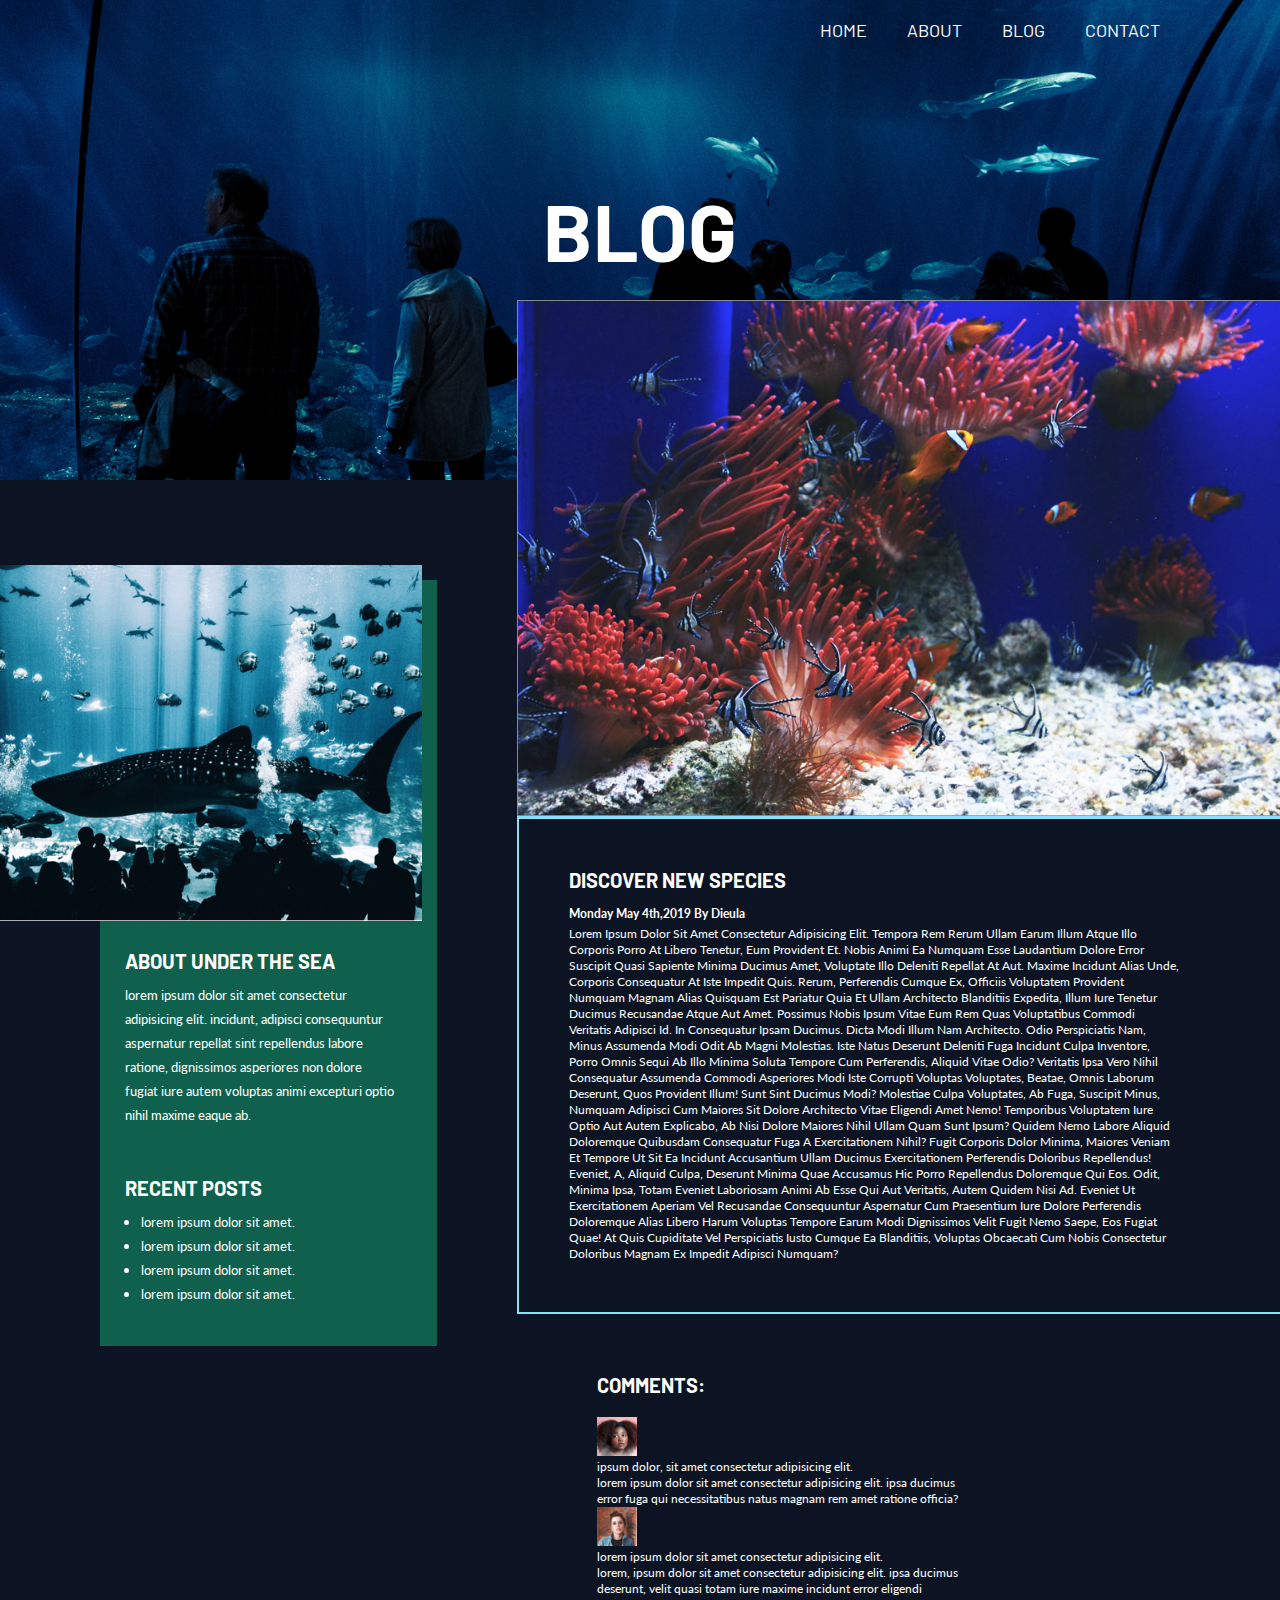
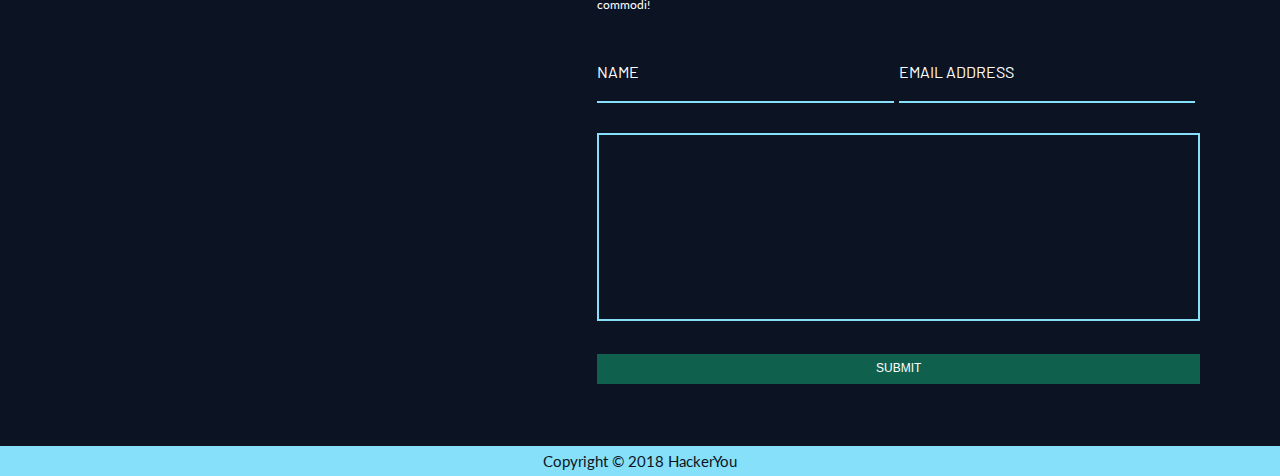
<file: blog.html>
<!DOCTYPE html>
<html lang="en">
  <head>
    <meta charset="UTF-8" />
    <meta name="viewport" content="width=device-width, initial-scale=1.0" />
    <title>👀BLOG👀</title>
    <link rel="stylesheet" href="./styles/styles.css" />
    <link
      href="https://fonts.googleapis.com/css2?family=Barlow:wght@700&family=Lato&display=swap"
      rel="stylesheet"
    />
  </head>
  <body>
    <nav class="navbar">
      <ul class="flex-container centered">
        <li><a href="index.html">Home</a></li>
        <li><a href="#">About</a></li>
        <li><a href="blog.html">Blog</a></li>
        <li><a href="contact.html">Contact</a></li>
      </ul>
      <h1>Blog</h1>
    </nav>
    <main class="container">
      <div class="flexitem1">
        <div class="shark">
          <img src="./assets/side-blog-image.jpg" alt="shark" />
        </div>
        <section class="first">
          <h4>About Under the Sea</h4>
          <p>
            Lorem ipsum dolor sit amet consectetur adipisicing elit. Incidunt,
            adipisci consequuntur aspernatur repellat sint repellendus labore
            ratione, dignissimos asperiores non dolore fugiat iure autem
            voluptas animi excepturi optio nihil maxime eaque ab.
          </p>
        </section>
        <section class="second">
          <h4>Recent Posts</h4>
          <ul>
            <li>
              <p>Lorem ipsum dolor sit amet.</p>
            </li>
            <li>
              <p>Lorem ipsum dolor sit amet.</p>
            </li>
            <li>
              <p>Lorem ipsum dolor sit amet.</p>
            </li>
            <li>
              <p>Lorem ipsum dolor sit amet.</p>
            </li>
          </ul>
        </section>
      </div>

      <div class="flexitem2">
        <div class="coral">
          <img src="./assets/blog-post-image.jpg" alt="coral" />
        </div>
        <div class="articles">
          <h3>Discover New Species</h3>
          <p class="high">Monday May 4th,2019 by Dieula</p>
          <p>
            Lorem ipsum dolor sit amet consectetur adipisicing elit. Tempora rem
            rerum ullam earum illum atque illo corporis porro at libero tenetur,
            eum provident et. Nobis animi ea numquam esse laudantium dolore
            error suscipit quasi sapiente minima ducimus amet, voluptate illo
            deleniti repellat at aut. Maxime incidunt alias unde, corporis
            consequatur at iste impedit quis. Rerum, perferendis cumque ex,
            officiis voluptatem provident numquam magnam alias quisquam est
            pariatur quia et ullam architecto blanditiis expedita, illum iure
            tenetur ducimus recusandae atque aut amet. Possimus nobis ipsum
            vitae eum rem quas voluptatibus commodi veritatis adipisci id. In
            consequatur ipsam ducimus. Dicta modi illum nam architecto. Odio
            perspiciatis nam, minus assumenda modi odit ab magni molestias. Iste
            natus deserunt deleniti fuga incidunt culpa inventore, porro omnis
            sequi ab illo minima soluta tempore cum perferendis, aliquid vitae
            odio? Veritatis ipsa vero nihil consequatur assumenda commodi
            asperiores modi iste corrupti voluptas voluptates, beatae, omnis
            laborum deserunt, quos provident illum! Sunt sint ducimus modi?
            Molestiae culpa voluptates, ab fuga, suscipit minus, numquam
            adipisci cum maiores sit dolore architecto vitae eligendi amet nemo!
            Temporibus voluptatem iure optio aut autem explicabo, ab nisi dolore
            maiores nihil ullam quam sunt ipsum? Quidem nemo labore aliquid
            doloremque quibusdam consequatur fuga a exercitationem nihil? Fugit
            corporis dolor minima, maiores veniam et tempore ut sit ea incidunt
            accusantium ullam ducimus exercitationem perferendis doloribus
            repellendus! Eveniet, a, aliquid culpa, deserunt minima quae
            accusamus hic porro repellendus doloremque qui eos. Odit, minima
            ipsa, totam eveniet laboriosam animi ab esse qui aut veritatis,
            autem quidem nisi ad. Eveniet ut exercitationem aperiam vel
            recusandae consequuntur aspernatur cum praesentium iure dolore
            perferendis doloremque alias libero harum voluptas tempore earum
            modi dignissimos velit fugit nemo saepe, eos fugiat quae! At quis
            cupiditate vel perspiciatis iusto cumque ea blanditiis, voluptas
            obcaecati cum nobis consectetur doloribus magnam ex impedit adipisci
            numquam?
          </p>
        </div>

        <div class="feedback">
          <div class="comments">
            <h3>Comments:</h3>
            <p>
              <span><img src="./assets/comment-1.jpg" alt="girlface" /></span>
              ipsum dolor, sit amet consectetur adipisicing elit.
            </p>
            <p>
              Lorem ipsum dolor sit amet consectetur adipisicing elit. Ipsa
              ducimus error fuga qui necessitatibus natus magnam rem amet
              ratione officia?
            </p>
            <p>
              <span><img src="./assets/comment-2.jpg" alt="girlface" /></span
              >Lorem ipsum dolor sit amet consectetur adipisicing elit.
            </p>
            <p>
              Lorem, ipsum dolor sit amet consectetur adipisicing elit. Ipsa
              ducimus deserunt, velit quasi totam iure maxime incidunt error
              eligendi commodi!
            </p>
            <div class="form">
              <div class="flex-children">
                <label for="Name">Name</label>
                <input type="text" name="name" id="name" />
              </div>
              <div class="flex-children">
                <label for="Email address">Email address</label>
                <input type="email" name="email" id="email" />
              </div>
            </div>
            <textarea
              name="Message"
              id="message"
              cols="30"
              rows="10"
            ></textarea>
            <input type="submit" value="Submit" />
          </div>
        </div>
      </div>
    </main>
    <footer>
      <p>Copyright &copy 2018 HackerYou</p>
    </footer>
  </body>
</html>
</file>
<file: styles/styles.css>
html {
  line-height: 1.15;
  -ms-text-size-adjust: 100%;
  -webkit-text-size-adjust: 100%;
}

body {
  margin: 0;
}

article, aside, footer, header, nav, section {
  display: block;
}

h1 {
  font-size: 2em;
  margin: .67em 0;
}

figcaption, figure, main {
  display: block;
}

figure {
  margin: 1em 40px;
}

hr {
  -webkit-box-sizing: content-box;
          box-sizing: content-box;
  height: 0;
  overflow: visible;
}

pre {
  font-family: monospace,monospace;
  font-size: 1em;
}

a {
  background-color: transparent;
  -webkit-text-decoration-skip: objects;
}

abbr[title] {
  border-bottom: none;
  text-decoration: underline;
  -webkit-text-decoration: underline dotted;
          text-decoration: underline dotted;
}

b, strong {
  font-weight: inherit;
}

b, strong {
  font-weight: bolder;
}

code, kbd, samp {
  font-family: monospace,monospace;
  font-size: 1em;
}

dfn {
  font-style: italic;
}

mark {
  background-color: #ff0;
  color: #000;
}

small {
  font-size: 80%;
}

sub, sup {
  font-size: 75%;
  line-height: 0;
  position: relative;
  vertical-align: baseline;
}

sub {
  bottom: -.25em;
}

sup {
  top: -.5em;
}

audio, video {
  display: inline-block;
}

audio:not([controls]) {
  display: none;
  height: 0;
}

img {
  border-style: none;
}

svg:not(:root) {
  overflow: hidden;
}

button, input, optgroup, select, textarea {
  font-family: sans-serif;
  font-size: 100%;
  line-height: 1.15;
  margin: 0;
}

button, input {
  overflow: visible;
}

button, select {
  text-transform: none;
}

button, html [type=button], [type=reset], [type=submit] {
  -webkit-appearance: button;
}

button::-moz-focus-inner, [type=button]::-moz-focus-inner, [type=reset]::-moz-focus-inner, [type=submit]::-moz-focus-inner {
  border-style: none;
  padding: 0;
}

button:-moz-focusring, [type=button]:-moz-focusring, [type=reset]:-moz-focusring, [type=submit]:-moz-focusring {
  outline: 1px dotted ButtonText;
}

fieldset {
  padding: .35em .75em .625em;
}

legend {
  -webkit-box-sizing: border-box;
          box-sizing: border-box;
  color: inherit;
  display: table;
  max-width: 100%;
  padding: 0;
  white-space: normal;
}

progress {
  display: inline-block;
  vertical-align: baseline;
}

textarea {
  overflow: auto;
}

[type=checkbox], [type=radio] {
  -webkit-box-sizing: border-box;
          box-sizing: border-box;
  padding: 0;
}

[type=number]::-webkit-inner-spin-button, [type=number]::-webkit-outer-spin-button {
  height: auto;
}

[type=search] {
  -webkit-appearance: textfield;
  outline-offset: -2px;
}

[type=search]::-webkit-search-cancel-button, [type=search]::-webkit-search-decoration {
  -webkit-appearance: none;
}

::-webkit-file-upload-button {
  -webkit-appearance: button;
  font: inherit;
}

details, menu {
  display: block;
}

summary {
  display: list-item;
}

canvas {
  display: inline-block;
}

template {
  display: none;
}

[hidden] {
  display: none;
}

.clearfix:after {
  visibility: hidden;
  display: block;
  font-size: 0;
  content: '';
  clear: both;
  height: 0;
}

html {
  -webkit-box-sizing: border-box;
  box-sizing: border-box;
}

*, *:before, *:after {
  -webkit-box-sizing: inherit;
          box-sizing: inherit;
}

.sr-only {
  position: absolute;
  width: 1px;
  height: 1px;
  margin: -1px;
  border: 0;
  padding: 0;
  white-space: nowrap;
  -webkit-clip-path: inset(100%);
          clip-path: inset(100%);
  clip: rect(0 0 0 0);
  overflow: hidden;
}

.navbar-home {
  background-image: url(../assets/header-image.jpg);
  background-size: cover;
  height: 600px;
  background-position: center;
  background-repeat: no-repeat;
}

.navbar-home::after {
  content: "";
  display: block;
  width: 100%;
  background-color: rgba(0, 0, 0, 0.5);
  position: absolute;
  height: 600px;
  top: 0;
  left: 0;
  right: 0;
  bottom: 0;
}

.navbar-home h1 {
  width: 20%;
  position: relative;
  z-index: 2;
  margin-left: 150px;
  margin-top: 100px;
}

.flexitems {
  display: -webkit-box;
  display: -ms-flexbox;
  display: flex;
  -webkit-box-pack: justify;
      -ms-flex-pack: justify;
          justify-content: space-between;
}

.seafish {
  position: relative;
  z-index: 2;
  width: 50%;
  margin-top: 130px;
}

.seafish img {
  width: 100%;
}

.items {
  background-color: #0c1423;
  padding: 150px;
}

h3 {
  text-align: center;
}

p {
  text-align: left;
}

button {
  display: inline-block;
}

.btn {
  text-align: center;
}

img {
  width: 100%;
}

p {
  text-align: left;
}

@media (max-width: 960px) {
  ul .centered {
    -webkit-box-pack: center;
        -ms-flex-pack: center;
            justify-content: center;
  }
  .navbar-home {
    height: 50vh;
  }
  .navbar-home::after {
    height: 50vh;
  }
  .navbar-home h1 {
    width: 90%;
    margin: 100px auto;
  }
}

.one {
  background-color: #0f614e;
}

.one .part1 {
  display: -webkit-box;
  display: -ms-flexbox;
  display: flex;
  -webkit-box-pack: justify;
      -ms-flex-pack: justify;
          justify-content: space-between;
  padding-bottom: 30px;
}

.one .part1 .image {
  -webkit-transform: translateY(-25px);
          transform: translateY(-25px);
}

.text {
  margin: 0 120px;
  width: calc(60% - 240px);
  -ms-flex-item-align: center;
      -ms-grid-row-align: center;
      align-self: center;
}

.image {
  width: 40%;
}

.image img {
  width: 100%;
  height: auto;
  -webkit-box-shadow: 25px 25px #86e0f9;
          box-shadow: 25px 25px #86e0f9;
}

.one .part2 {
  display: -webkit-box;
  display: -ms-flexbox;
  display: flex;
  -webkit-box-orient: horizontal;
  -webkit-box-direction: reverse;
      -ms-flex-direction: row-reverse;
          flex-direction: row-reverse;
  -webkit-box-pack: justify;
      -ms-flex-pack: justify;
          justify-content: space-between;
}

.one .part2 .image {
  -webkit-transform: translateY(25px);
          transform: translateY(25px);
}

.one .part2 img {
  -webkit-box-shadow: -25px 25px #86e0f9;
          box-shadow: -25px 25px #86e0f9;
}

.two {
  background-color: #0c1423;
  padding: 60px;
}

.two .flex-container {
  display: -webkit-box;
  display: -ms-flexbox;
  display: flex;
  padding: 30px;
  -webkit-box-pack: space-evenly;
      -ms-flex-pack: space-evenly;
          justify-content: space-evenly;
}

.two .flex-container .flex-items {
  width: 40%;
}

.two .flex-container .flex-items span {
  display: inline-block;
  border-radius: 50%;
  background-color: #86e0f9;
  padding: 5px;
  margin-right: 10px;
}

.flex-items h4 {
  text-align: left;
}

.banner img {
  height: auto;
  width: 100%;
}

.four {
  background-color: #0c1423;
  padding: 70px;
}

.four .wrapper {
  display: -webkit-box;
  display: -ms-flexbox;
  display: flex;
  -webkit-box-pack: center;
      -ms-flex-pack: center;
          justify-content: center;
}

.four .wrapper .side-photo {
  margin-right: 50px;
  width: calc(20% - 50px);
}

.four .wrapper .side-photo img {
  width: 100%;
  -webkit-box-shadow: 20px 15px #86e0f9;
          box-shadow: 20px 15px #86e0f9;
}

.side-text {
  margin: 0 30px;
  width: calc(60% - 60px);
}

.side-text h3 {
  text-align: left;
}

.five {
  background-color: #0f614e;
}

.five .wrapper {
  display: -webkit-box;
  display: -ms-flexbox;
  display: flex;
  padding: 60px;
}

.five .wrapper .gallery {
  margin: 10px;
  width: calc(100% / 3 - 20px);
}

.five .wrapper .gallery img {
  width: 100%;
  height: auto;
}

@media (max-width: 870px) {
  .part1,
  .part2 {
    -ms-flex-wrap: wrap;
        flex-wrap: wrap;
  }
  .part2 {
    padding-bottom: 50px;
  }
  .part2 .text {
    margin: 50px;
  }
  .text {
    width: 80%;
    margin: 50px;
  }
  .text h4,
  .text p,
  .text .readbtn {
    text-align: center;
  }
  .image {
    width: 100%;
    height: auto;
  }
  .image img {
    -webkit-box-shadow: none;
            box-shadow: none;
  }
  .two .flex-container {
    -ms-flex-wrap: wrap;
        flex-wrap: wrap;
    padding: 0;
  }
  .two .flex-container .flex-items {
    width: 100%;
    margin: 20px 0;
  }
  .locations {
    margin-bottom: 20px;
  }
  .four .wrapper .side-photo {
    width: 50%;
  }
  .four .wrapper .side-photo img {
    -webkit-box-shadow: none;
            box-shadow: none;
  }
}

@media (max-width: 870px) and (max-width: 768px) {
  .items {
    padding: 50px;
  }
  .items .wrapper p {
    text-align: center;
  }
  .seafish {
    display: none;
  }
  .four {
    padding: 10px;
  }
  .four .wrapper {
    -ms-flex-wrap: wrap;
        flex-wrap: wrap;
  }
  .four .wrapper .side-photo {
    width: 100%;
    margin: 0 auto;
  }
  .four .wrapper .side-photo img {
    height: 500px;
  }
  .four .wrapper .side-text {
    width: 100%;
    margin: 40px;
  }
  .four .wrapper .side-text h3,
  .four .wrapper .side-text p {
    text-align: center;
  }
}

@media (max-width: 870px) {
  .five .wrapper {
    -ms-flex-wrap: wrap;
        flex-wrap: wrap;
  }
  .five .wrapper .gallery {
    width: 100%;
  }
}

.navbar {
  background-image: url(../assets/blog-header.jpg);
  background-size: cover;
  background-position: center;
  background-repeat: no-repeat;
  padding-bottom: 150px;
}

.container {
  display: -webkit-box;
  display: -ms-flexbox;
  display: flex;
  -webkit-box-pack: justify;
      -ms-flex-pack: justify;
          justify-content: space-between;
  background-color: #0c1423;
}

.container .flexitem1 {
  margin: 100px 80px 700px 100px;
  width: calc(35% - 80px);
  display: -webkit-box;
  display: -ms-flexbox;
  display: flex;
  -webkit-box-orient: vertical;
  -webkit-box-direction: normal;
      -ms-flex-direction: column;
          flex-direction: column;
  background-color: #0f614e;
}

.container .flexitem1 .shark {
  margin: -15px 15px 15px -100px;
}

.first,
.second {
  width: 80%;
  margin: 10px 20px 40px 25px;
}

.first p {
  font-size: 13px;
  line-height: 1.5rem;
}

.second li {
  list-style-type: disc;
  text-transform: capitalize;
  font-weight: 400;
  margin-left: 16px;
}

.second li p {
  font-size: 13px;
  line-height: 1.5rem;
}

.flexitem2 {
  width: 65%;
}

.articles {
  border-bottom: solid 2px #86e0f9;
  border-left: solid 2px #86e0f9;
  padding: 50px 100px 50px 50px;
}

.articles h3 {
  text-align: left;
}

.articles p {
  font-size: 12px;
  text-transform: capitalize;
  line-height: 1rem;
}

.articles .high {
  line-height: 1.5rem;
  font-weight: bold;
}

.coral {
  margin-top: -180px;
  background-color: #86e0f9;
}

.coral img {
  height: auto;
}

.feedback {
  padding: 30px;
}

.feedback .comments p {
  width: 60%;
}

.feedback .comments p img {
  width: 40px;
}

.flex-children input[type="text"] {
  background-color: #0c1423;
}

.flex-children input[type="email"] {
  background-color: #0c1423;
}

.feedback textarea {
  background-color: #0c1423;
}

.feedback input[type="submit"] {
  background-color: #0f614e;
}

.comments {
  padding: 30px 50px;
}

.comments h3 {
  text-align: left;
  margin-bottom: 20px;
}

.comments p {
  width: 80%;
}

.comments span {
  display: block;
}

.form {
  margin-top: 50px;
}

@media (max-width: 960px) {
  .container {
    -ms-flex-wrap: wrap;
        flex-wrap: wrap;
  }
  .container .flexitem1 {
    width: 100%;
    margin-bottom: 250px;
  }
  .container .flexitem1 .shark {
    margin: 0;
  }
  .container .flexitem2 {
    width: 100%;
  }
}

@media (max-width: 480px) {
  .container .flexitem1 {
    margin: 0;
    margin-bottom: 150px;
  }
  .articles {
    padding: 10px;
  }
  .articles h3, .articles p {
    text-align: center;
  }
  .feedback .comments {
    padding: 10px;
  }
  .feedback .comments p {
    width: 100%;
  }
}

nav {
  background-image: url(../assets/contact-header.jpg);
  background-position: center;
  background-repeat: no-repeat;
  background-size: cover;
  padding-bottom: 130px;
}

nav h1 {
  text-align: center;
  padding-top: 70px;
}

.parent {
  background: #0c1423;
  padding-bottom: 150px;
}

.parent .flexbox {
  display: -webkit-box;
  display: -ms-flexbox;
  display: flex;
}

.info {
  margin: 70px;
  width: calc(30% - 140px);
}

.info .icons i {
  color: white;
  padding: 10px 10px 10px 0;
}

.contact {
  width: 60%;
  background-color: #0f614e;
  padding: 40px;
  margin-top: -150px;
  -webkit-box-shadow: -20px 20px #86e0f9;
          box-shadow: -20px 20px #86e0f9;
}

.contact label {
  text-transform: capitalize;
  font-size: 15px;
  font-weight: 400;
  font-family: "Lato", sans-serif;
  display: block;
  width: 100%;
}

.form {
  display: -webkit-box;
  display: -ms-flexbox;
  display: flex;
}

.flex-children {
  -webkit-box-flex: 1;
      -ms-flex: 1;
          flex: 1;
}

input[type=text], input[type=email] {
  width: calc(100% - 5px);
  margin-right: 5px;
  border: none;
  background-color: #0f614e;
  border-bottom: solid 2px #86e0f9;
}

textarea {
  width: 100%;
  resize: none;
  border: solid 2px #86e0f9;
  background-color: #0f614e;
  margin: 30px auto;
}

input[type=submit] {
  width: 100%;
  background-color: #0c1423;
  border: none;
  height: 30px;
  font-size: 12px;
}

@media (max-width: 960px) {
  ul.centered {
    -webkit-box-pack: center;
        -ms-flex-pack: center;
            justify-content: center;
  }
  .flexbox {
    -webkit-box-orient: vertical;
    -webkit-box-direction: reverse;
        -ms-flex-direction: column-reverse;
            flex-direction: column-reverse;
  }
  .flexbox .info {
    width: 80%;
    margin: 0 auto;
    background-color: #0f614e;
    padding: 50px;
  }
  .flexbox .contact {
    width: 80%;
    margin: 50px auto;
    -webkit-box-shadow: none;
            box-shadow: none;
  }
  .flexbox .contact .form {
    -webkit-box-orient: vertical;
    -webkit-box-direction: normal;
        -ms-flex-direction: column;
            flex-direction: column;
  }
  .flexbox .contact .form .flex-children {
    margin: 10px;
  }
}

* {
  padding: 0;
  margin: 0;
  -webkit-box-sizing: border-box;
          box-sizing: border-box;
  font-family: "Barlow", sans-serif;
  text-transform: uppercase;
  color: white;
}

.wrapper {
  max-width: 1200px;
  width: 100%;
  margin: 0 auto;
}

.flex-container {
  position: relative;
  z-index: 2;
  display: -webkit-box;
  display: -ms-flexbox;
  display: flex;
  -webkit-box-pack: end;
      -ms-flex-pack: end;
          justify-content: flex-end;
  padding: 20px 100px;
}

li {
  list-style: none;
}

li a {
  text-decoration: none;
  font-size: 18px;
  padding: 20px;
}

li a:hover {
  color: #86e0f9;
}

p {
  font-family: "Lato", sans-serif;
  font-size: 12px;
  font-weight: 400;
  text-transform: lowercase;
  line-height: 1rem;
}

i {
  color: #0c1423;
}

h1 {
  font-size: 80px;
  text-transform: uppercase;
}

h3 {
  font-size: 20px;
  margin-bottom: 10px;
}

h4 {
  font-size: 20px;
  margin-bottom: 10px;
}

.readbtn {
  text-align: left;
}

.readbtn button {
  display: inline-block;
  text-transform: uppercase;
  background-color: #0c1423;
  font-size: 12px;
  border: none;
  padding: 5px 10px;
  margin-top: 15px;
}

.btn {
  margin-top: 15px;
}

.btn button {
  border: none;
  padding: 5px 10px;
  text-transform: uppercase;
  color: #0c1423;
  font-size: 12px;
  background-color: #86e0f9;
}

footer {
  background-color: #86e0f9;
  padding: 7px;
}

footer p {
  color: #0c1423;
  text-align: center;
  text-transform: capitalize;
  font-size: 15px;
}

@media (max-width: 960px) {
  h1 {
    font-size: 60px;
  }
  li a {
    padding: 10px;
  }
}
</file>
